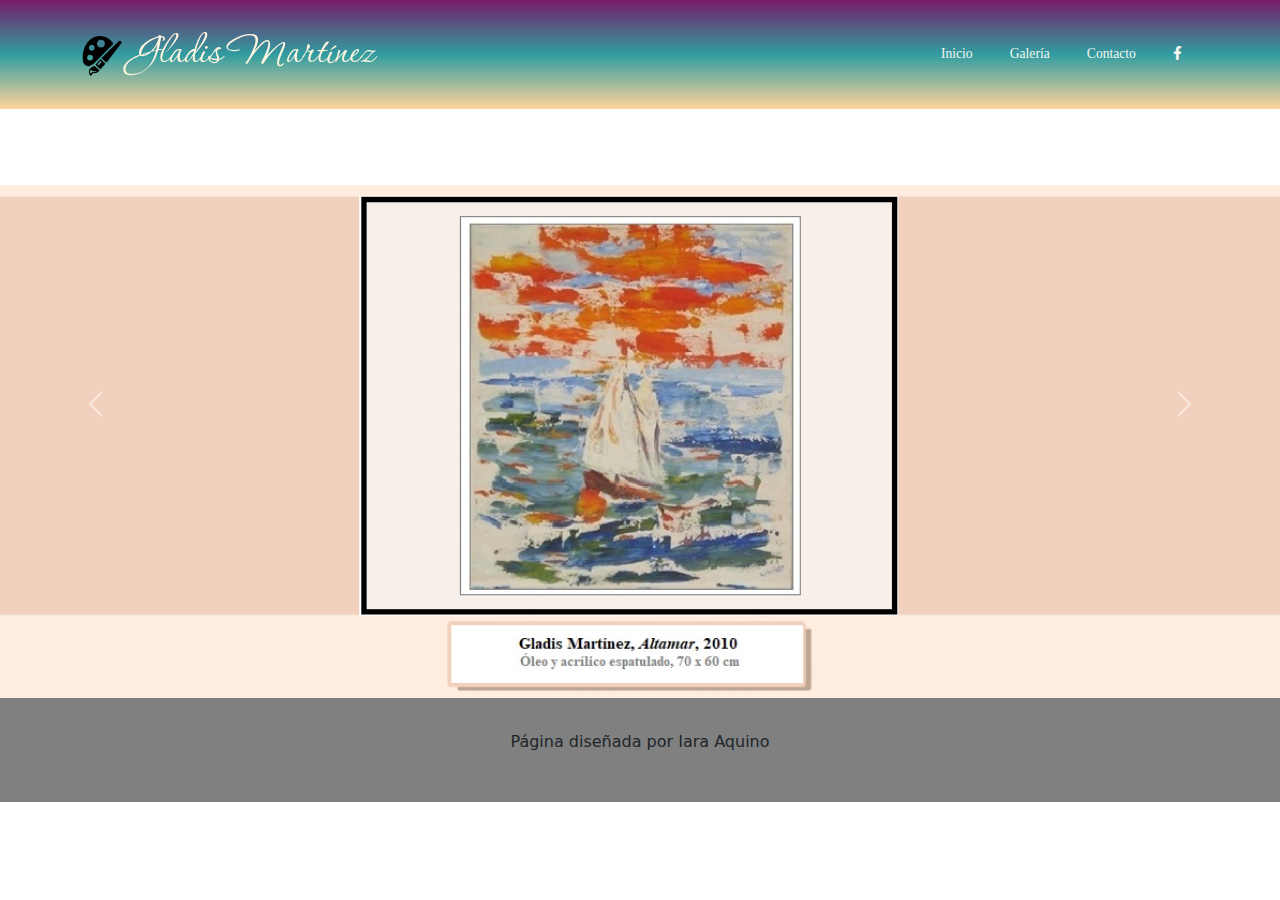
<file: index.html>
<!DOCTYPE html>
<html lang="es-en">

<head>
    <meta charset="UTF-8">
    <meta http-equiv="X-UA-Compatible" content="IE=edge">
    <meta name="viewport" content="width=device-width, initial-scale=1.0">
    <title> Gladis Martínez | Inicio</title>
    <link rel="stylesheet" href="https://cdnjs.cloudflare.com/ajax/libs/font-awesome/6.0.0-beta3/css/all.min.css">
    <link rel="stylesheet" href="estilo-copia.css">
    <link rel="stylesheet" href="https://fonts.googleapis.com/icon?family=Material+Icons" />
    <link rel="preconnect" href="https://fonts.googleapis.com">
    <link rel="preconnect" href="https://fonts.gstatic.com" crossorigin>
    <link href="https://fonts.googleapis.com/css2?family=Corinthia:wght@400;700&display=swap" rel="stylesheet">
    <link href="https://cdn.jsdelivr.net/npm/bootstrap@5.3.3/dist/css/bootstrap.min.css" rel="stylesheet"
        integrity="sha384-QWTKZyjpPEjISv5WaRU9OFeRpok6YctnYmDr5pNlyT2bRjXh0JMhjY6hW+ALEwIH" crossorigin="anonymous">
    <script src="https://cdn.jsdelivr.net/npm/bootstrap@5.3.3/dist/js/bootstrap.bundle.min.js"
        integrity="sha384-YvpcrYf0tY3lHB60NNkmXc5s9fDVZLESaAA55NDzOxhy9GkcIdslK1eN7N6jIeHz"
        crossorigin="anonymous"></script>


</head>

<body>

    <header class="header">
        <div class="container logo-nav-container">

            <a href="index.html" class="logo">
                <img class="paleta" src="Perfil/paleta.png" alt="Logo de paleta artística">
                Gladis Martínez</a>
            <span class="menu-icon">Ver menú</span>
            <nav class="navigation">
                <ul>
                    <li><a href="index.html">Inicio</a></li>
                    <li><a href="Galería.html">Galería</a></li>
                    
                    <li><a href="Contacto.html">Contacto</a></li>
                    <li><a class="fab fa-facebook-f" target="blank"
                            href="https://www.facebook.com/gladis.martinez.338"></a></li>
                </ul>
            </nav>
        </div>
    </header>
    
    <div id="carouselExampleAutoplaying" class="carousel slide" data-bs-ride="carousel">
        <div class="carousel-inner">
            <div class="carousel-item active">
                <img src="./slider/altamar.png" class="d-block w-100">
            </div>
            <div class="carousel-item">
                <img src="./slider/caras.png" class="d-block w-100">
            </div>
            <div class="carousel-item">
                <img src="./slider/esencialismo1.png" class="d-block w-100">
            </div>
        </div>
        <button class="carousel-control-prev" type="button" data-bs-target="#carouselExampleAutoplaying"
            data-bs-slide="prev">
            <span class="carousel-control-prev-icon" aria-hidden="true"></span>
            <span class="visually-hidden">Previous</span>
        </button>
        <button class="carousel-control-next" type="button" data-bs-target="#carouselExampleAutoplaying"
            data-bs-slide="next">
            <span class="carousel-control-next-icon" aria-hidden="true"></span>
            <span class="visually-hidden">Next</span>
        </button>
    </div>

    <footer class="footer">
        <div class="container">
            <p>Página diseñada por Iara Aquino</p>
        </div>
    </footer>

    <script src="https://code.jquery.com/jquery-3.6.0.min.js"></script>
    <script src="script.js"></script>



</body>

</html>
</file>
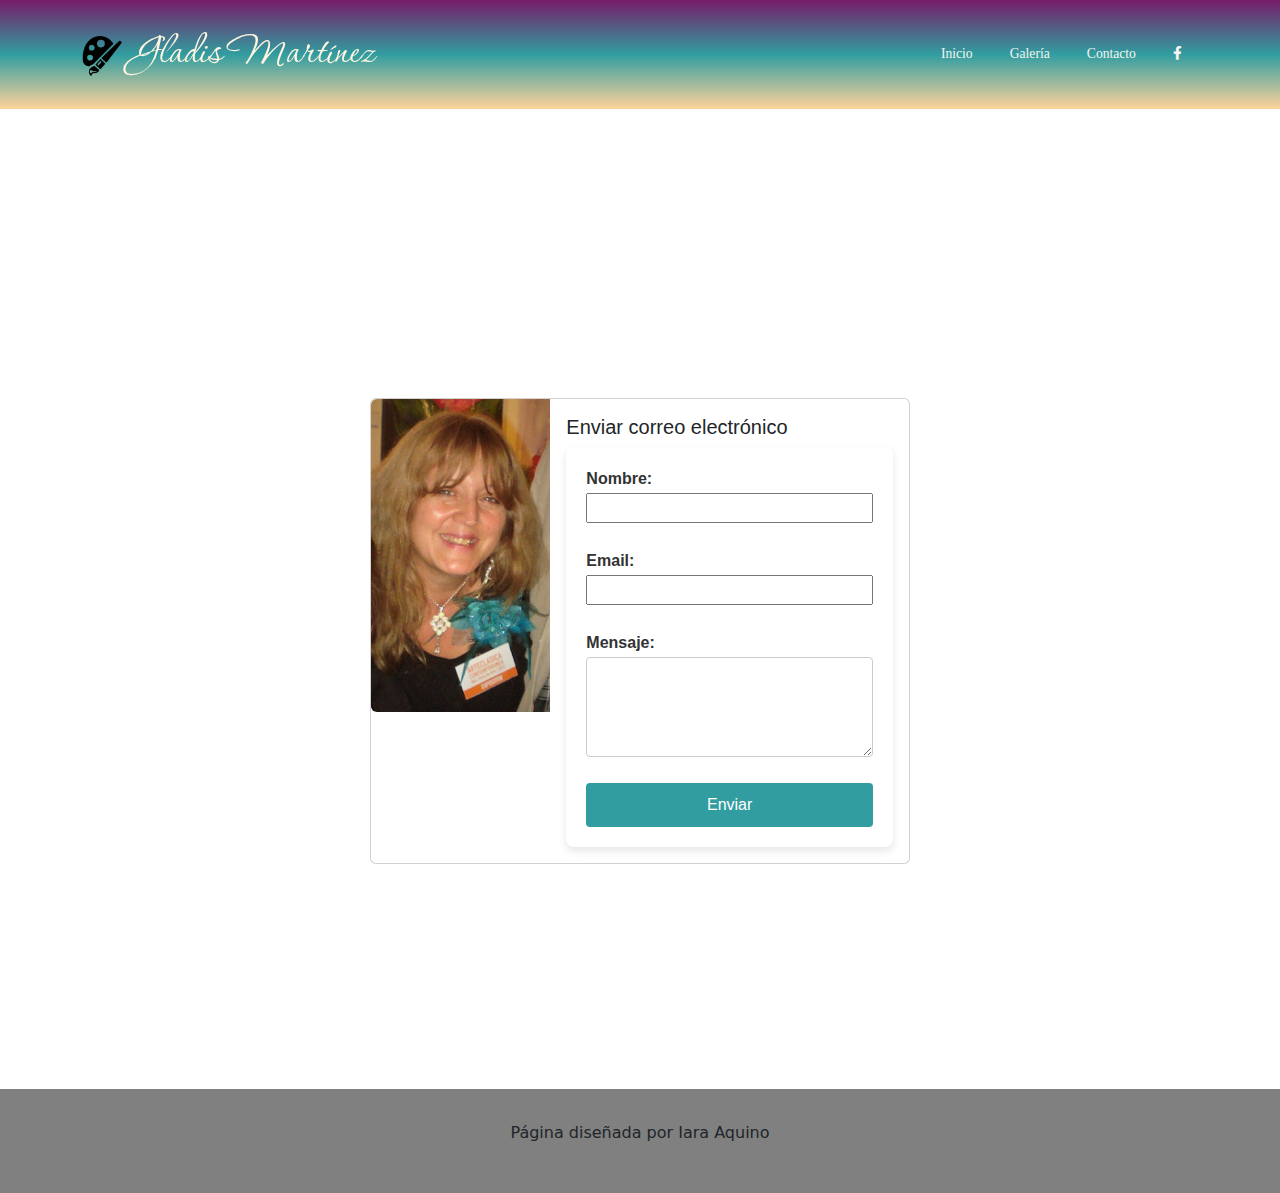
<file: Contacto.html>
<!DOCTYPE html>
<html lang="es-en">

<head>
    <meta charset="UTF-8">
    <meta http-equiv="X-UA-Compatible" content="IE=edge">
    <meta name="viewport" content="width=device-width, initial-scale=1.0">
    <title> Gladis Martínez | Contacto</title>
    <link rel="stylesheet" href="https://cdnjs.cloudflare.com/ajax/libs/font-awesome/6.0.0-beta3/css/all.min.css">
    <link rel="stylesheet" href="estilo-copia.css">
    <link rel="stylesheet" href="https://fonts.googleapis.com/icon?family=Material+Icons" />
    <link rel="preconnect" href="https://fonts.googleapis.com">
    <link rel="preconnect" href="https://fonts.gstatic.com" crossorigin>
    <link href="https://fonts.googleapis.com/css2?family=Corinthia:wght@400;700&display=swap" rel="stylesheet">
    <link href="https://cdn.jsdelivr.net/npm/bootstrap@5.3.3/dist/css/bootstrap.min.css" rel="stylesheet"
        integrity="sha384-QWTKZyjpPEjISv5WaRU9OFeRpok6YctnYmDr5pNlyT2bRjXh0JMhjY6hW+ALEwIH" crossorigin="anonymous">
    <script src="https://cdn.jsdelivr.net/npm/bootstrap@5.3.3/dist/js/bootstrap.bundle.min.js"
        integrity="sha384-YvpcrYf0tY3lHB60NNkmXc5s9fDVZLESaAA55NDzOxhy9GkcIdslK1eN7N6jIeHz"
        crossorigin="anonymous"></script>


</head>

<body>
    <header class="header">
        <div class="container logo-nav-container">
            <a href="index.html" class="logo">
                <img class="paleta" src="Perfil/paleta.png" alt="Logo de paleta artística">
                Gladis Martínez</a>
            <span class="menu-icon">Ver menú</span>
            <nav class="navigation">
                <ul>
                    <li><a href="index.html">Inicio</a></li>
                    <li><a href="Galería.html">Galería</a></li>

                    <li><a href="Contacto.html">Contacto</a></li>
                    <li><a class="fab fa-facebook-f" target="blank"
                            href="https://www.facebook.com/gladis.martinez.338"></a></li>
                </ul>
            </nav>
        </div>
    </header>


    <div class="tarjetaContacto">
        <div class="card mb-3" style="max-width: 540px;">
            <div class="row g-0">
                <div class="col-md-4">
                    <img src="./Perfil/contacto.jpg" class="img-fluid rounded-start" alt="...">
                </div>
                <div class="col-md-8">
                    <div class="card-body">
                        <h5 class="card-title">Enviar correo electrónico</h5>
                        <form action="send_email.php" method="post"> <label for="name">Nombre:</label> <input
                                type="text" id="name" name="name" required><br> <label for="email">Email:</label> <input
                                type="email" id="email" name="email" required><br> <label for="message">Mensaje:</label>
                            <textarea id="message" name="message" rows="4" required></textarea><br> <button
                                type="submit">Enviar</button>

                    </div>
                </div>
            </div>
        </div>
    </div>



    <footer class="footer">
        <div class="container">
            <p>Página diseñada por Iara Aquino</p>
        </div>
    </footer>

    <script src="https://code.jquery.com/jquery-3.6.0.min.js"></script>
    <script src="script.js"></script>



</body>

</html>
</file>
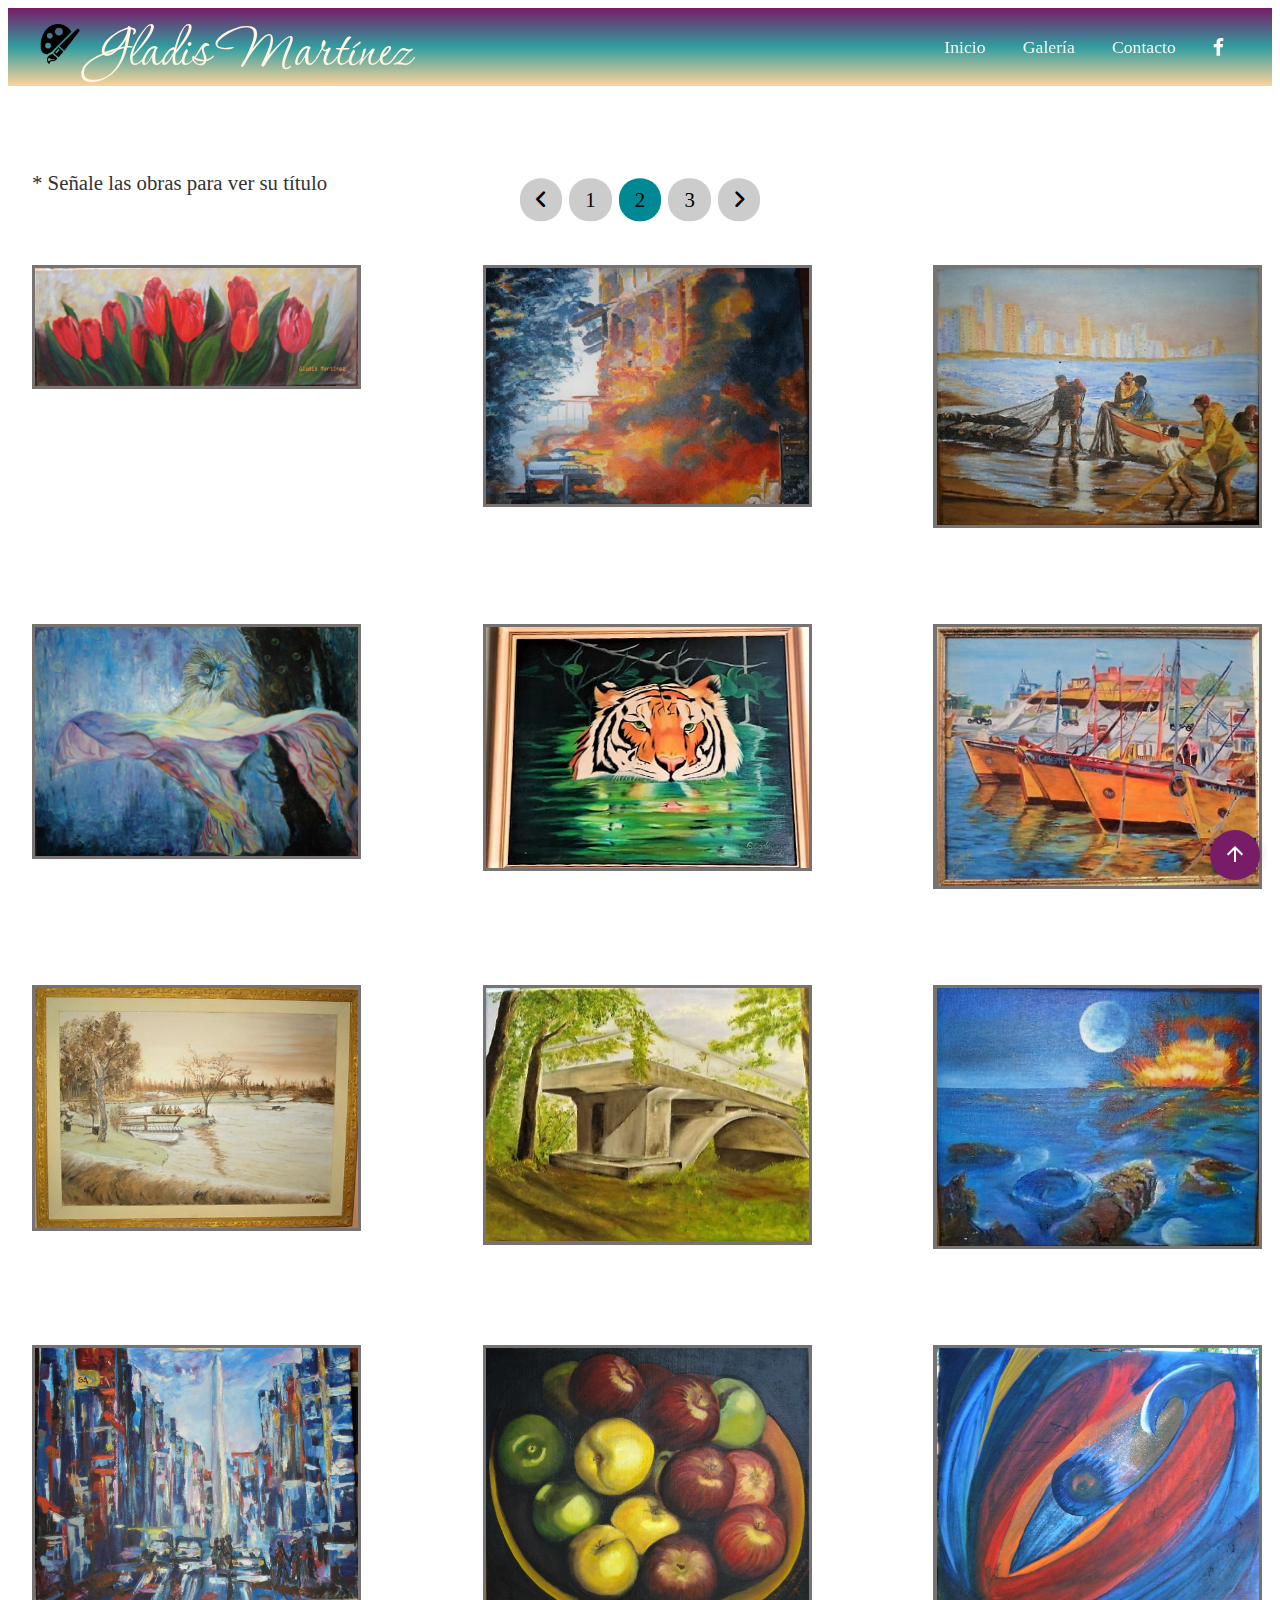
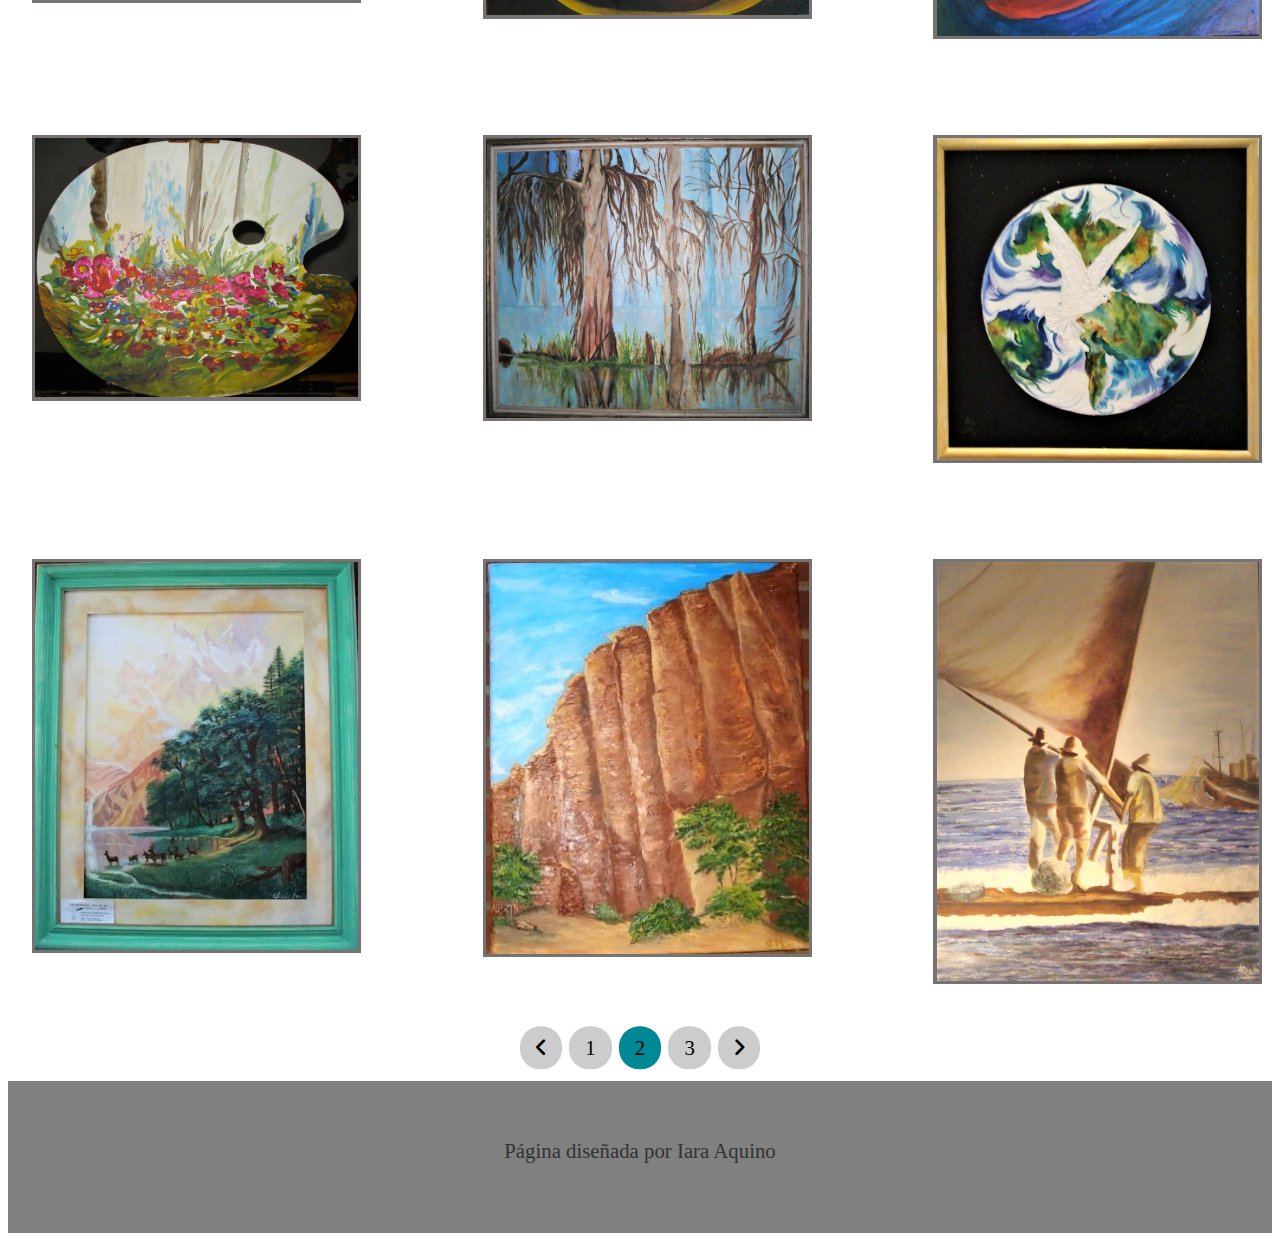
<file: Galería-2.html>
<!DOCTYPE html>
<html lang="es-en">

<head>
    <meta charset="UTF-8">
    <meta http-equiv="X-UA-Compatible" content="IE=edge">
    <meta name="viewport" content="width=device-width, initial-scale=1.0">
    <title> Gladis Martínez | Galería</title>
    <link rel="stylesheet" href="https://cdnjs.cloudflare.com/ajax/libs/font-awesome/6.0.0-beta3/css/all.min.css">
    <link rel="stylesheet" href="estilo-copia.css">
    <link rel="stylesheet" href="https://fonts.googleapis.com/icon?family=Material+Icons" />
    <link rel="preconnect" href="https://fonts.googleapis.com">
    <link rel="preconnect" href="https://fonts.gstatic.com" crossorigin>
    <link href="https://fonts.googleapis.com/css2?family=Corinthia:wght@400;700&display=swap" rel="stylesheet">


</head>

<body>
    <header class="header">
        <div class="container logo-nav-container">
            <a href="index.html" class="logo">
                <img class="paleta" src="Perfil/paleta.png" alt="Logo de paleta artística">
                Gladis Martínez</a>
            <span class="menu-icon">Ver menú</span>
            <nav class="navigation">
                <ul>
                    <li><a href="index.html">Inicio</a></li>
                    <li><a href="Galería.html">Galería</a></li>

                    <li><a href="Contacto.html">Contacto</a></li>
                    <li><a class="fab fa-facebook-f" target="blank"
                            href="https://www.facebook.com/gladis.martinez.338"></a></li>
                </ul>
            </nav>
        </div>
    </header>
    <p class="info">* Señale las obras para ver su título</p>

    <div class="pagination">
        <a href="Galería.html" class="previous"><i class="fas fa-angle-left"></i></a>
        <a href="Galería.html" class="btn">1</a>
        <a href="Galería-2.html" class="btn active">2</a>
        <a href="Galería-3.html" class="btn">3</a>
        <a href="Galería-3.html" class="next"><i class="fas fa-angle-right"></i></a>
    </div>
    
    <ul class="auto-grid">

        <li class="hover">
            <img src="./topost/pg2/cuadrotulipanes.jpg" style="width:100%" class="image">
            <div class="middle">
                <div class="text1"><br><em>"Tulipanes"</em></div>
                <div class="text2"><br><strong><br><br></strong></div>
            </div>
        </li>
        <li class="hover">
            <img src="./topost/pg2/llamarada.jpg" style="width:100%" class="image">
            <div class="middle">
                <div class="text1"><em>"Llamarada"</em></div>
                <div class="text2"><strong>(1er Premio)<br></strong></div>
            </div>
        </li>
        <li class="hover">
            <img src="./topost/pg2/placer.jpg" style="width:100%" class="image">
            <div class="middle">
                <div class="text1"><em>"Placer"</em></div><br>
                <div class="text2"><strong><br><br></strong></div>
            </div>
        </li>
        <li class="hover">
            <img src="./topost/pg2/sintitulo3.jpg" style="width:100%" class="image">
            <div class="middle">
                <div class="text1"><em>(sin título)</em></div><br>
                <div class="text2"><strong><br><br></strong></div>
            </div>
        </li>
        <li class="hover">
            <img src="./topost/pg2/bengala.jpeg" style="width:100%" class="image">
            <div class="middle">
                <div class="text1"><em>"Bengala"</em></div><br>
                <div class="text2"><strong><br><br></strong></div>
            </div>
        </li>
        <li class="hover">
            <img src="./topost/pg2/puertomdp.jpg" style="width:100%" class="image">
            <div class="middle">
                <div class="text1"><em>"Puerto"</em></div>
                <div class="text2"><strong>(Mención Especial)<br></strong></div>
            </div>
        </li>
        <li class="hover">
            <img src="./topost/pg2/ellagodebosquealegre.jpg" style="width:100%" class="image">
            <div class="middle">
                <div class="text1"><em>"El lago de Bosque Alegre"</em></div><br>
                <div class="text2"><strong><br><br></strong></div>
            </div>
        </li>
        <li class="hover">
            <img src="./topost/pg2/casadelpuente.jpg" style="width:100%" class="image">
            <div class="middle">
                <div class="text1"><em>"Casa del Puente"</em></div><br>
                <div class="text2"><strong><br><br></strong></div>
            </div>
        </li>
        <li class="hover">
            <img src="./topost/pg2/meteorito.jpg" style="width:100%" class="image">
            <div class="middle">
                <div class="text1"><em>"Meteorito"</em></div><br>
                <div class="text2"><strong><br><br></strong></div>
            </div>
        </li>
        <li class="hover">
            <img src="./topost/pg2/buenosaires.JPG" style="width:100%" class="image">
            <div class="middle">
                <div class="text1"><em>"Buenos Aires"</em></div><br>
                <div class="text2"><strong><br><br></strong></div>
            </div>
        </li>
        <li class="hover">
            <img src="./topost/pg2/manzanas.jpg" style="width:100%" class="image">
            <div class="middle">
                <div class="text1"><em>"Manzanas"</em></div><br>
                <div class="text2"><strong><br><br></strong></div>
            </div>
        </li>
        <li class="hover">
            <img src="./topost/pg2/ojo.jpg" style="width:100%" class="image">
            <div class="middle">
                <div class="text1"><em>"Ojo"</em></div><br>
                <div class="text2"><strong><br><br></strong></div>
            </div>
        </li>
        <li class="hover">
            <img src="./topost/pg2/paletadeflores.jpg" style="width:100%" class="image">
            <div class="middle">
                <div class="text1"><em>"Paleta de flores"</em></div><br>
                <div class="text2"><strong><br><br></strong></div>
            </div>
        </li>
        <li class="hover">
            <img src="./topost/pg2/reflejo.JPG" style="width:100%" class="image">
            <div class="middle">
                <div class="text1"><em>"Reflejo"</em></div><br>
                <div class="text2"><strong><br><br></strong></div>
            </div>
        </li>
        <li class="hover">
            <img src="./topost/pg2/pazenelmundo.jpg" style="width:100%" class="image">
            <div class="middle">
                <div class="text1"><em>"Paz en el mundo"</em></div>
                <div class="text2"><strong>(Primera Mención)<br></strong></div>
            </div>
        </li>
        <li class="hover">
            <img src="./topost/pg2/nevado.jpg" style="width:100%" class="image">
            <div class="middle">
                <div class="text1"><em>"Nevado"</em></div><br>
                <div class="text2"><strong><br><br></strong></div>
            </div>
        </li>
        <li class="hover">
            <img src="./topost/pg2/talampaya.jpg" style="width:100%" class="image">
            <div class="middle">
                <div class="text1"><em>"Talampaya"</em></div><br>
                <div class="text2"><strong><br><br></strong></div>
            </div>
        </li>
        <li class="hover">
            <img src="./topost/pg2/pescadores.jpg" style="width:100%" class="image">
            <div class="middle">
                <div class="text1"><em>"Pescadores"</em></div><br>
                <div class="text2"><strong><br><br></strong></div>
            </div>
        </li>
    </ul>

    <div class="pagination">
        <a href="Galería.html" class="previous"><i class="fas fa-angle-left"></i></a>
        <a href="Galería.html" class="btn">1</a>
        <a href="Galería-2.html" class="btn active">2</a>
        <a href="Galería-3.html" class="btn">3</a>
        <a href="Galería-3.html" class="next"><i class="fas fa-angle-right"></i></a>
    </div>

    <button id="btnSubir">
        <i class="material-icons">arrow_upward</i>
    </button>

    <footer class="footer">
        <div class="container">
            <p>Página diseñada por Iara Aquino</p>
        </div>
    </footer>

    <script src="https://code.jquery.com/jquery-3.6.0.min.js"></script>
    <script src="script.js"></script>



</body>

</html>
</file>
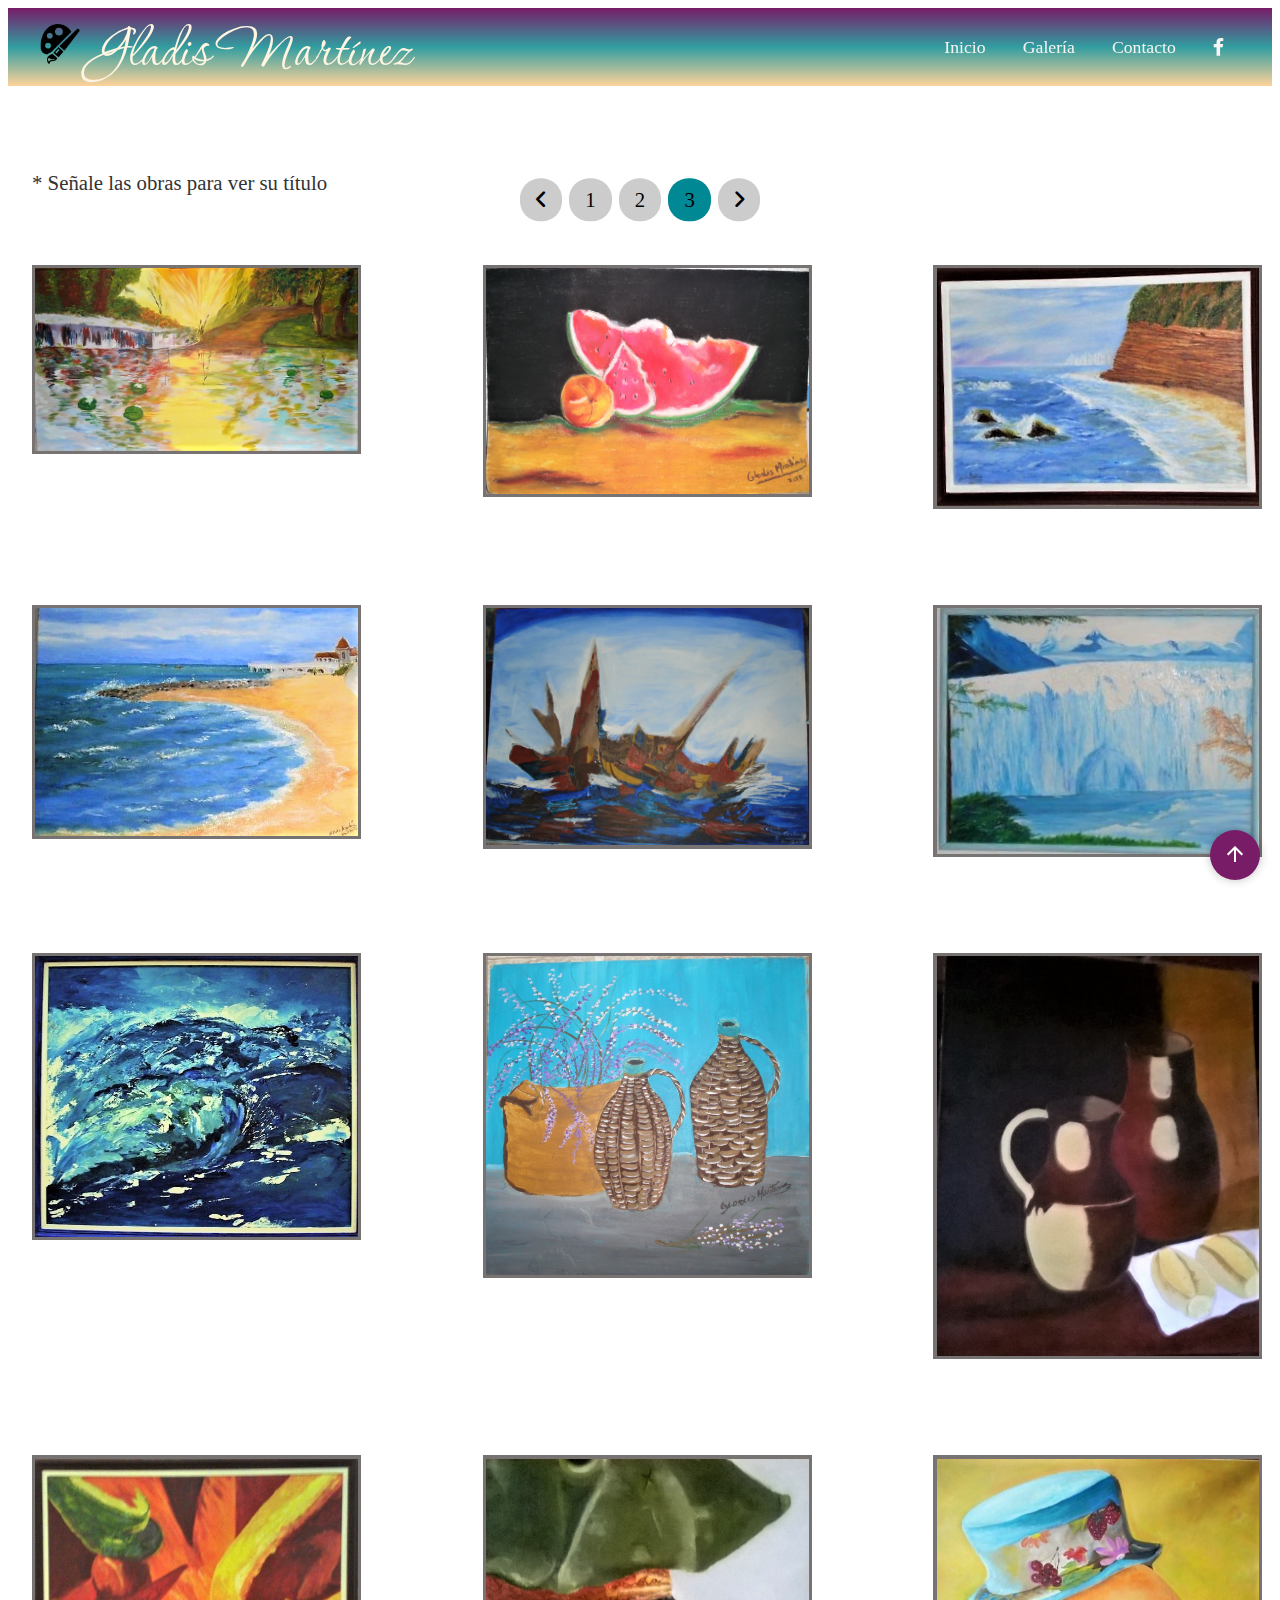
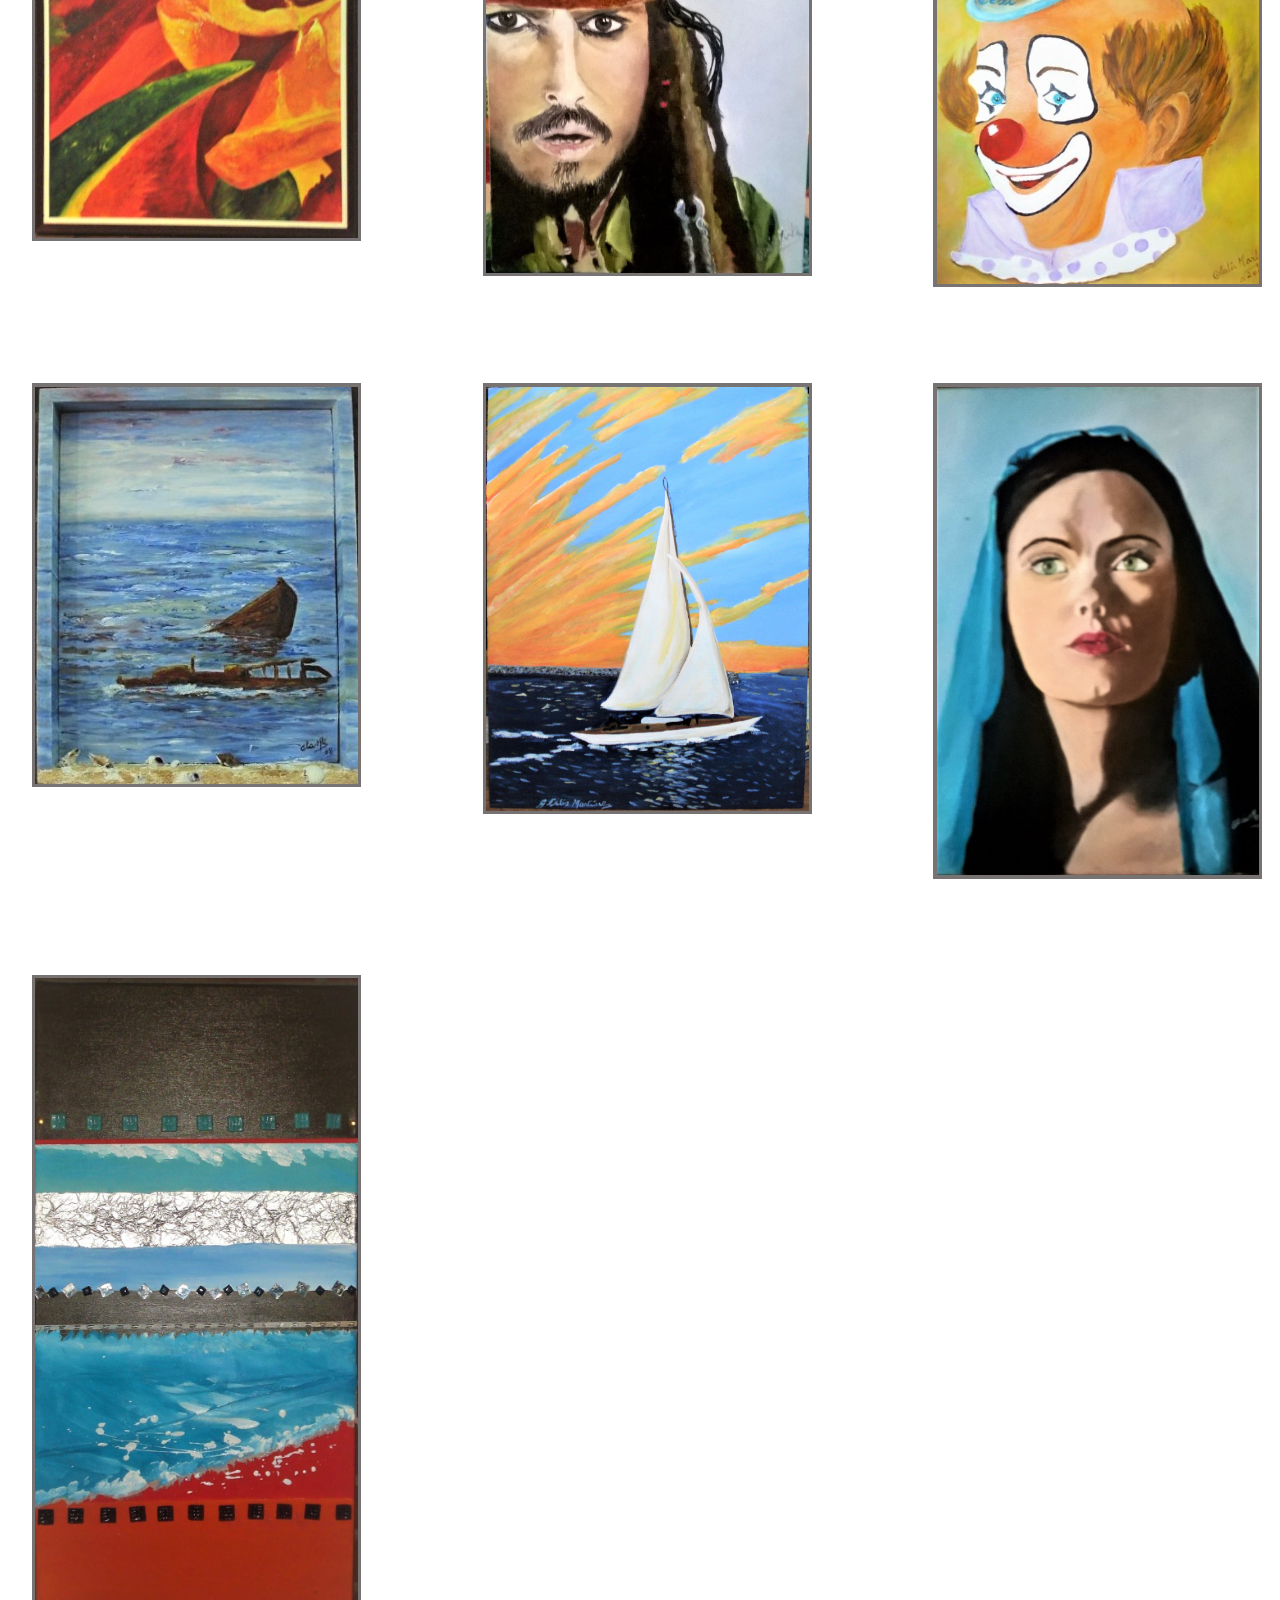
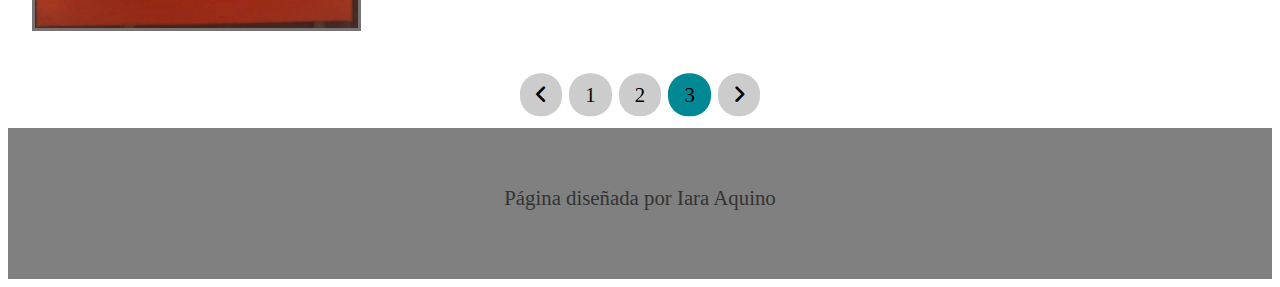
<file: Galería-3.html>
<!DOCTYPE html>
<html lang="es-en">

<head>
    <meta charset="UTF-8">
    <meta http-equiv="X-UA-Compatible" content="IE=edge">
    <meta name="viewport" content="width=device-width, initial-scale=1.0">
    <title> Gladis Martínez | Galería</title>
    <link rel="stylesheet" href="https://cdnjs.cloudflare.com/ajax/libs/font-awesome/6.0.0-beta3/css/all.min.css">
    <link rel="stylesheet" href="estilo-copia.css">
    <link rel="stylesheet" href="https://fonts.googleapis.com/icon?family=Material+Icons" />
    <link rel="preconnect" href="https://fonts.googleapis.com">
    <link rel="preconnect" href="https://fonts.gstatic.com" crossorigin>
    <link href="https://fonts.googleapis.com/css2?family=Corinthia:wght@400;700&display=swap" rel="stylesheet">


</head>

<body>
    <header class="header">
        <div class="container logo-nav-container">
            <a href="index.html" class="logo">
                <img class="paleta" src="Perfil/paleta.png" alt="Logo de paleta artística">
                Gladis Martínez</a>
            <span class="menu-icon">Ver menú</span>
            <nav class="navigation">
                <ul>
                    <li><a href="index.html">Inicio</a></li>
                    <li><a href="Galería.html">Galería</a></li>

                    <li><a href="Contacto.html">Contacto</a></li>
                    <li><a class="fab fa-facebook-f" target="blank"
                            href="https://www.facebook.com/gladis.martinez.338"></a></li>
                </ul>
            </nav>
        </div>
    </header>
    <p class="info">* Señale las obras para ver su título</p>

    <div class="pagination">
        <a href="Galería-2.html" class="previous"><i class="fas fa-angle-left"></i></a>
        <a href="Galería.html" class="btn">1</a>
        <a href="Galería-2.html" class="btn">2</a>
        <a href="Galería-3.html" class="btn active">3</a>
        <a href="#" class="next"><i class="fas fa-angle-right"></i></a>
    </div>
    
    <ul class="auto-grid">

        <li class="hover">
            <img src="./topost/pg3/rayodesol.jpg" style="width:100%" class="image">
            <div class="middle">
                <div class="text1"><br><em>"Rayo de sol"</em></div>
                <div class="text2"><br><strong><br><br></strong></div>
            </div>
        </li>
        <li class="hover">
            <img src="./topost/pg3/sandia.jpg" style="width:100%" class="image">
            <div class="middle">
                <div class="text1"><em>"Sandía"</em></div><br>
                <div class="text2"><strong><br><br></strong></div>
            </div>
        </li>
        <li class="hover">
            <img src="./topost/pg3/mardelplata.jpg" style="width:100%" class="image">
            <div class="middle">
                <div class="text1"><em>"Mar del Plata"</em></div><br>
                <div class="text2"><strong><br><br></strong></div>
            </div>
        </li>
        <li class="hover">
            <img src="./topost/pg3/torreondelmonje.jpg" style="width:100%" class="image">
            <div class="middle">
                <div class="text1"><em>"Torreón del Monje"</em></div><br>
                <div class="text2"><strong><br><br></strong></div>
            </div>
        </li>
        <li class="hover">
            <img src="./topost/pg3/barcoenelmar.jpg" style="width:100%" class="image">
            <div class="middle">
                <div class="text1"><em>"Barco en el mar"</em></div><br>
                <div class="text2"><strong><br><br></strong></div>
            </div>
        </li>
        <li class="hover">
            <img src="./topost/pg3/glaciar.jpg" style="width:100%" class="image">
            <div class="middle">
                <div class="text1"><em>"Glaciar"</em></div><br>
                <div class="text2"><strong><br><br></strong></div>
            </div>
        </li>
        <li class="hover">
            <img src="./topost/pg3/ola.jpg" style="width:100%" class="image">
            <div class="middle">
                <div class="text1"><em>"Ola"</em></div><br>
                <div class="text2"><strong><br><br></strong></div>
            </div>
        </li>
        <li class="hover">
            <img src="./topost/pg3/damajuanas y lavanda.JPG" style="width:100%" class="image">
            <div class="middle">
                <div class="text1"><em>"Damajuanas y Lavanda"</em></div><br>
                <div class="text2"><strong><br><br></strong></div>
            </div>
        </li>
        <li class="hover">
            <img src="./topost/pg3/naturalezamuerta.jpg" style="width:100%" class="image">
            <div class="middle">
                <div class="text1"><em>"Naturaleza Muerta"</em></div><br>
                <div class="text2"><strong><br><br></strong></div>
            </div>
        </li>
        <li class="hover">
            <img src="./topost/pg3/tropical1.jpg" style="width:100%" class="image">
            <div class="middle">
                <div class="text1"><em>"Tropical 1"</em></div><br>
                <div class="text2"><strong><br><br></strong></div>
            </div>
        </li>
        <li class="hover">
            <img src="./topost/pg3/pirata.jpg" style="width:100%" class="image">
            <div class="middle">
                <div class="text1"><em>"Pirata"</em></div><br>
                <div class="text2"><strong><br><br></strong></div>
            </div>
        </li>
        <li class="hover">
            <img src="./topost/pg3/payaso.jpg" style="width:100%" class="image">
            <div class="middle">
                <div class="text1"><em>"Payaso"</em></div><br>
                <div class="text2"><strong><br><br></strong></div>
            </div>
        </li>
        <li class="hover">
            <img src="./topost/pg3/barcohundido.jpg" style="width:100%" class="image">
            <div class="middle">
                <div class="text1"><em>"Barco Hundido"</em></div><br>
                <div class="text2"><strong><br><br></strong></div>
            </div>
        </li>
        <li class="hover">
            <img src="./topost/pg3/velero.jpg" style="width:100%" class="image">
            <div class="middle">
                <div class="text1"><em>"Velero"</em></div><br>
                <div class="text2"><strong><br><br></strong></div>
            </div>
        </li>
        <li class="hover">
            <img src="./topost/pg3/monja.jpg" style="width:100%" class="image">
            <div class="middle">
                <div class="text1"><em>"Monja"</em></div><br>
                <div class="text2"><strong><br><br></strong></div>
            </div>
        </li>
        <li class="hover">
            <img src="./topost/pg3/sintitulo2.jpg" style="width:100%" class="image">
            <div class="middle">
                <div class="text1"><em>(sin título)</em></div><br>
                <div class="text2"><strong><br><br></strong></div>
            </div>
        </li>

    </ul>

    <div class="pagination">
        <a href="Galería-2.html" class="previous"><i class="fas fa-angle-left"></i></a>
        <a href="Galería.html" class="btn">1</a>
        <a href="Galería-2.html" class="btn">2</a>
        <a href="Galería-3.html" class="btn active">3</a>
        <a href="#" class="next"><i class="fas fa-angle-right"></i></a>
    </div>

    <button id="btnSubir">
        <i class="material-icons">arrow_upward</i>
    </button>

    <footer class="footer">
        <div class="container">
            <p>Página diseñada por Iara Aquino</p>
        </div>
    </footer>

    <script src="https://code.jquery.com/jquery-3.6.0.min.js"></script>
    <script src="script.js"></script>



</body>

</html>
</file>
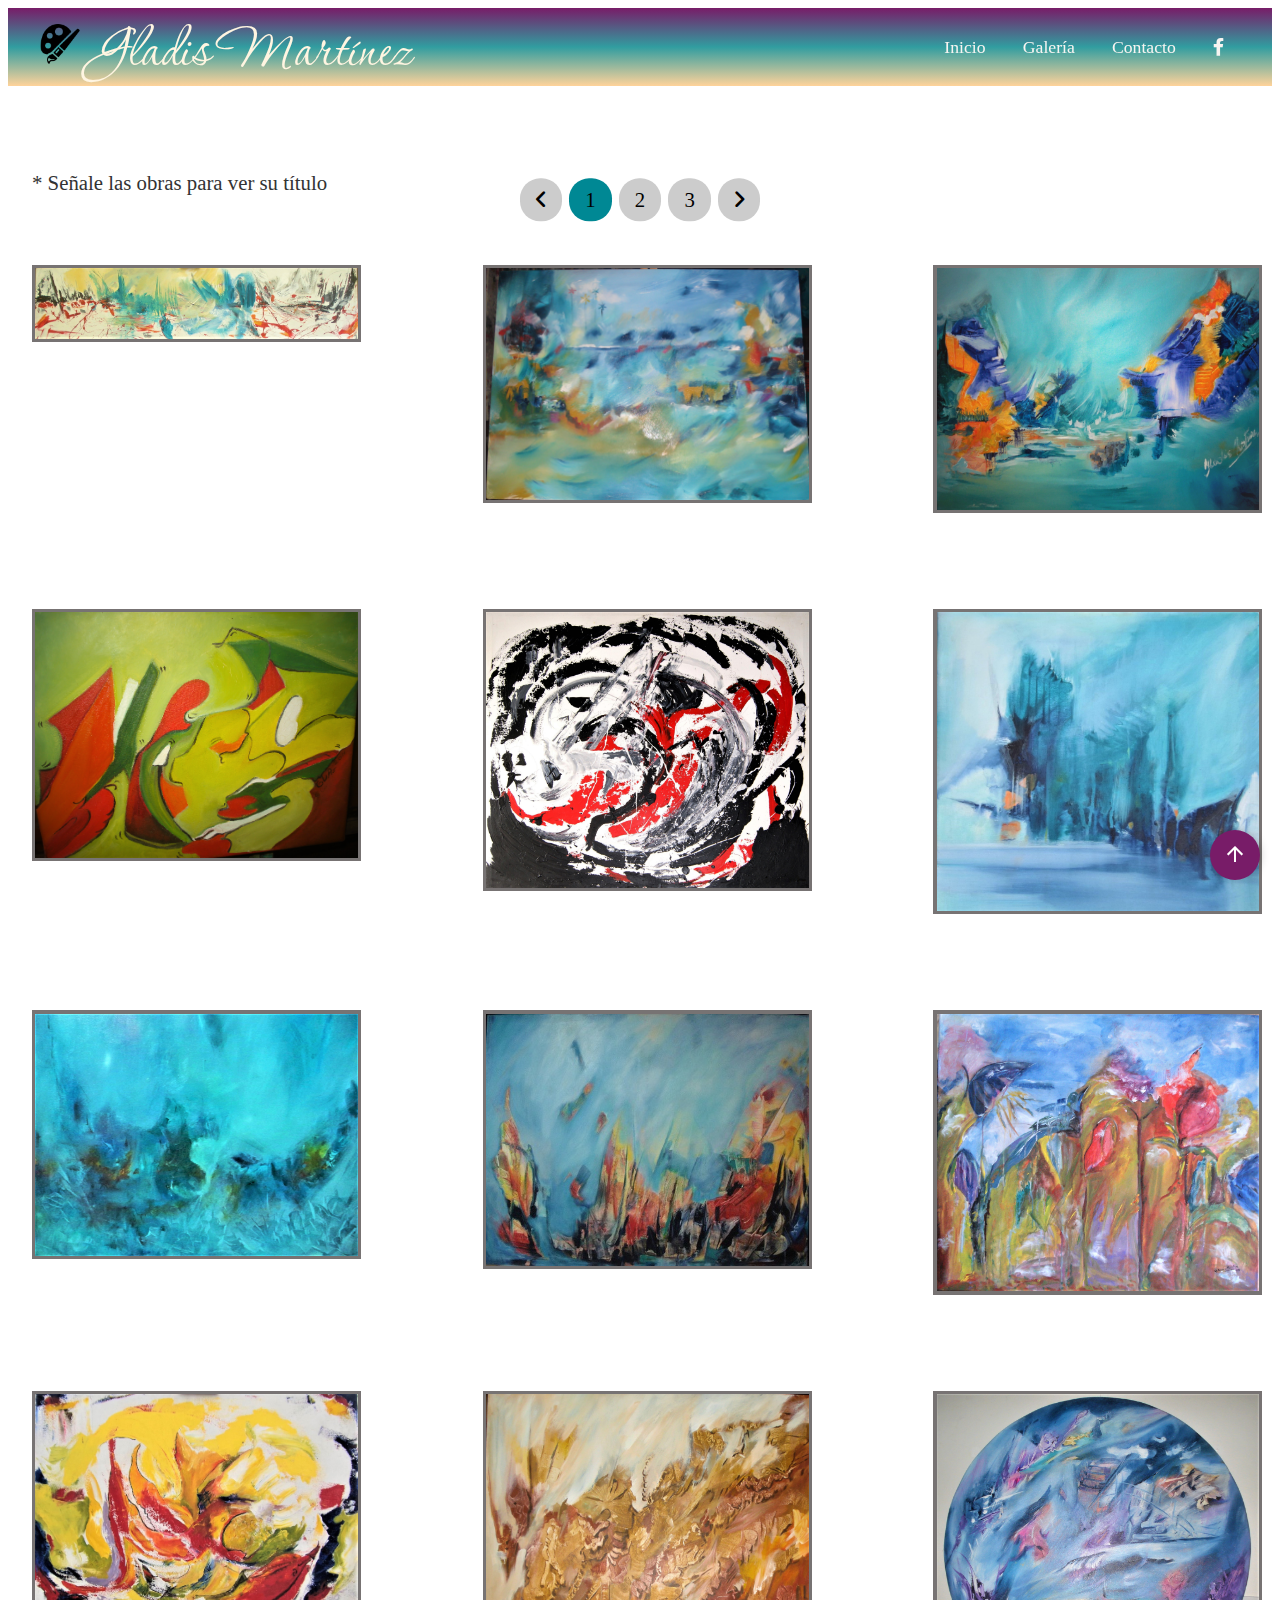
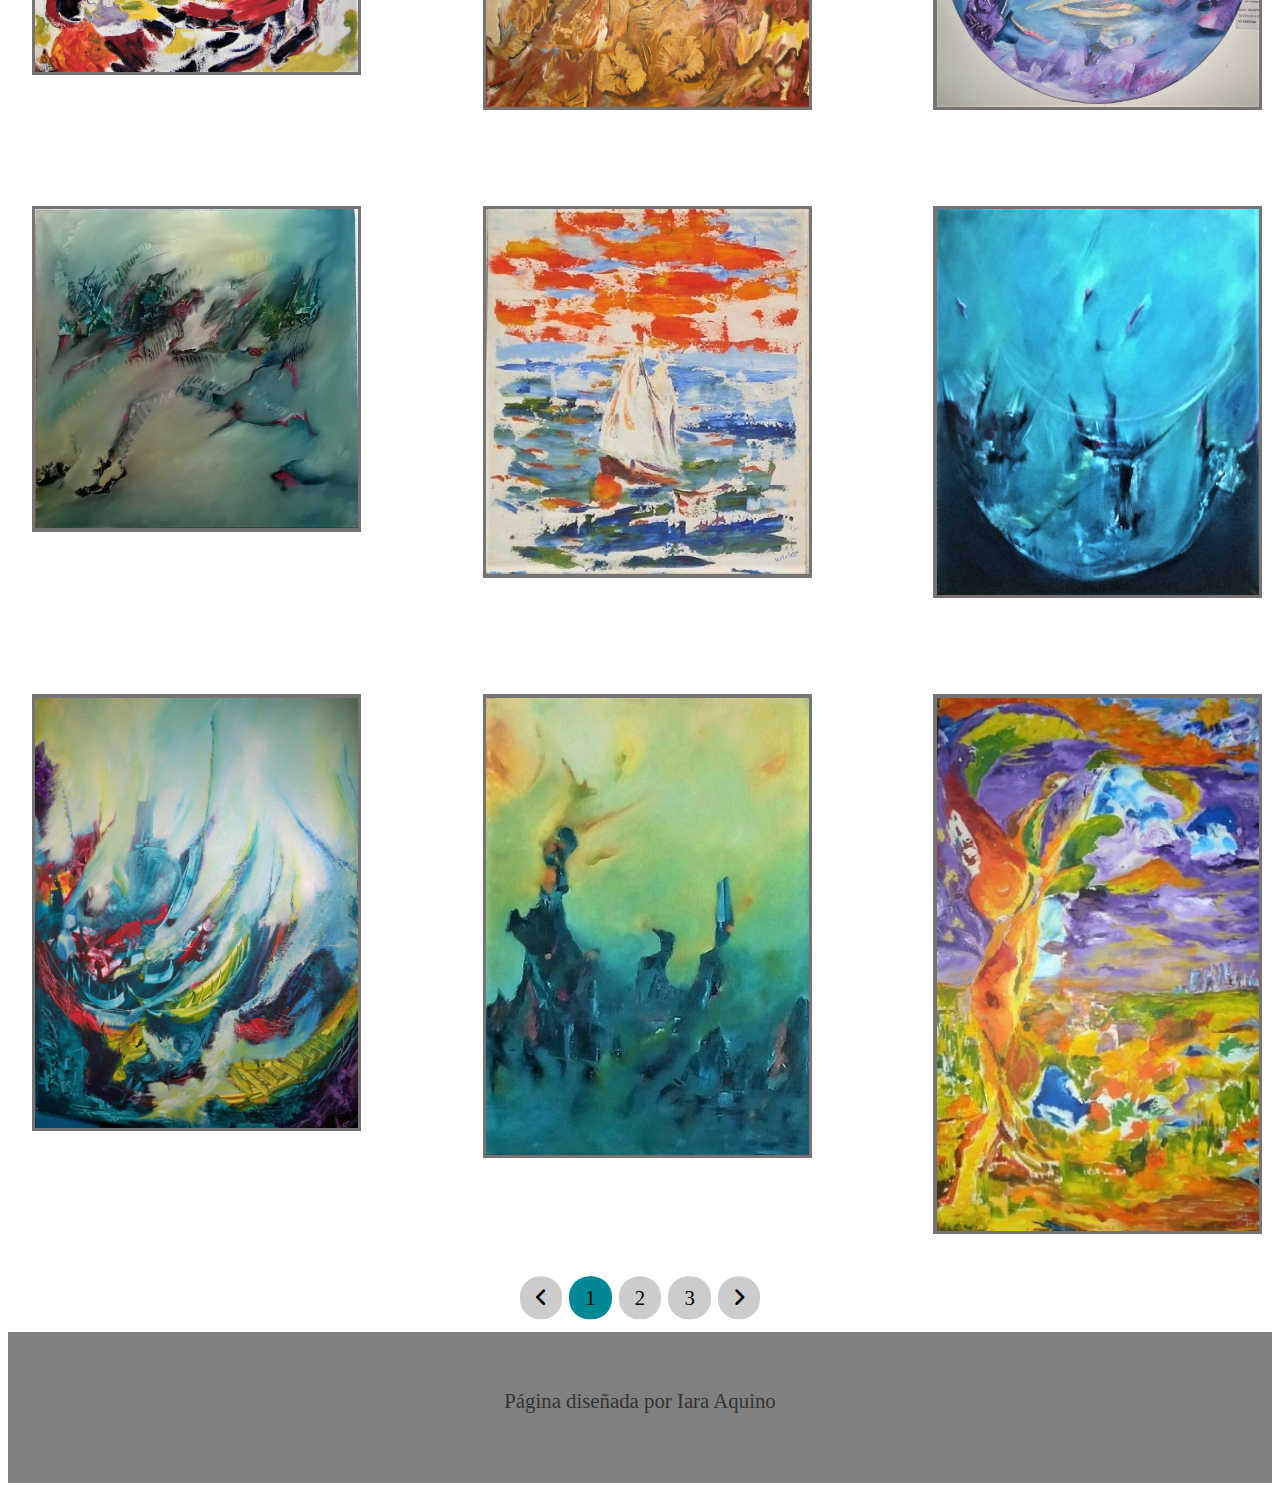
<file: Galería.html>
<!DOCTYPE html>
<html lang="es-en">

<head>
    <meta charset="UTF-8">
    <meta http-equiv="X-UA-Compatible" content="IE=edge">
    <meta name="viewport" content="width=device-width, initial-scale=1.0">
    <title> Gladis Martínez | Galería</title>
    <link rel="stylesheet" href="https://cdnjs.cloudflare.com/ajax/libs/font-awesome/6.0.0-beta3/css/all.min.css">
    <link rel="stylesheet" href="estilo-copia.css">
    <link rel="stylesheet" href="https://fonts.googleapis.com/icon?family=Material+Icons" />
    <link rel="preconnect" href="https://fonts.googleapis.com">
    <link rel="preconnect" href="https://fonts.gstatic.com" crossorigin>
    <link href="https://fonts.googleapis.com/css2?family=Corinthia:wght@400;700&display=swap" rel="stylesheet">


</head>

<body>
    <header class="header">
        <div class="container logo-nav-container">
            <a href="index.html" class="logo">
                <img class="paleta" src="Perfil/paleta.png" alt="Logo de paleta artística">
                Gladis Martínez</a>
            <span class="menu-icon">Ver menú</span>
            <nav class="navigation">
                <ul>
                    <li><a href="index.html">Inicio</a></li>
                    <li><a href="Galería.html">Galería</a></li>

                    <li><a href="Contacto.html">Contacto</a></li>
                    <li><a class="fab fa-facebook-f" target="blank"
                            href="https://www.facebook.com/gladis.martinez.338"></a></li>
                </ul>
            </nav>
        </div>
    </header>
    <p class="info">* Señale las obras para ver su título</p>

    <div class="pagination">
        <a href="#" class="previous"><i class="fas fa-angle-left"></i></a>
        <a href="Galería.html" class="btn active">1</a>
        <a href="Galería-2.html" class="btn">2</a>
        <a href="Galería-3.html" class="btn">3</a>
        <a href="Galería-2.html" class="next"><i class="fas fa-angle-right"></i></a>
    </div>

    <ul class="auto-grid">

        <li class="hover">
            <img src="./topost/abstractos/sintitulo2.jpg" style="width:100%" class="image">
            <div class="middle">
                <div class="text1"><br><em>(sin título)</em></div>
                <div class="text2"><br><strong><br><br></strong></div>
            </div>
        </li>
        <li class="hover">
            <img src="./topost/abstractos/lacosta.JPG" style="width:100%" class="image">
            <div class="middle">
                <div class="text1"><em>"La costa"</em></div><br>
                <div class="text2"><strong><br><br></strong></div>
            </div>
        </li>
        <li class="hover">
            <img src="./topost/abstractos/esencialismo5.JPG" style="width:100%" class="image">
            <div class="middle">
                <div class="text1"><em>"Esencialismo 5"</em></div><br>
                <div class="text2"><strong><br><br></strong></div>
            </div>
        </li>
        <li class="hover">
            <img src="./topost/abstractos/sintitulo.jpg" style="width:100%" class="image">
            <div class="middle">
                <div class="text1"><em>(sin título)</em></div><br>
                <div class="text2"><strong><br><br></strong></div>
            </div>
        </li>
        <li class="hover">
            <img src="./topost/abstractos/carasencontradas.jpg" style="width:100%" class="image">
            <div class="middle">
                <div class="text1"><em>"Caras"</em></div>
                <div class="text2"><strong>(Mención Especial)<br></strong></div>
            </div>
        </li>
        <li class="hover">
            <img src="./topost/abstractos/espejo.jpg" style="width:100%" class="image">
            <div class="middle">
                <div class="text1"><em>"Espejo"</em></div><br>
                <div class="text2"><strong><br><br></strong></div>
            </div>
        </li>
        <li class="hover">
            <img src="./topost/abstractos/esencialismo4.jpg" style="width:100%" class="image">
            <div class="middle">
                <div class="text1"><em>"Esencialismo 4"</em></div><br>
                <div class="text2"><strong><br><br></strong></div>
            </div>
        </li>
        <li class="hover">
            <img src="./topost/abstractos/esencialismo1.jpg" style="width:100%" class="image">
            <div class="middle">
                <div class="text1"><em>"Esencialismo 1"</em></div><br>
                <div class="text2"><strong><br><br></strong></div>
            </div>
        </li>
        <li class="hover">
            <img src="./topost/abstractos/fantasia.jpg" style="width:100%" class="image">
            <div class="middle">
                <div class="text1"><em>"Fantasía"</em></div><br>
                <div class="text2"><strong><br><br></strong></div>
            </div>
        </li>
        <li class="hover">
            <img src="./topost/abstractos/avesendestruccion.jpg" style="width:100%" class="image">
            <div class="middle">
                <div class="text1"><em>"Aves en destrucción"</em></div>
                <div class="text2"><strong>(Seleccionado Muestra Fogolar Furlán 2010)<br></strong></div>
            </div>
        </li>
        <li class="hover">
            <img src="./topost/abstractos/esencialismo3.JPG" style="width:100%" class="image">
            <div class="middle">
                <div class="text1"><em>"Esencialismo 3"</em></div><br>
                <div class="text2"><strong><br><br></strong></div>
            </div>
        </li>
        <li class="hover">
            <img src="./topost/abstractos/miesencia.JPG" style="width:100%" class="image">
            <div class="middle">
                <div class="text1"><em>"Mi esencia"</em></div><br>
                <div class="text2"><strong><br><br></strong></div>
            </div>
        </li>
        <li class="hover">
            <img src="./topost/abstractos/pueblo.jpg" style="width:100%" class="image">
            <div class="middle">
                <div class="text1"><em>"Pueblo"</em></div>
                <div class="text2"><strong>(Mención Especial)<br></strong></div>
            </div>
        </li>
        <li class="hover">
            <img src="./topost/abstractos/altamar.jpg" style="width:100%" class="image">
            <div class="middle">
                <div class="text1"><em>"Altamar"</em></div><br>
                <div class="text2"><strong><br><br></strong></div>
            </div>
        </li>
        <li class="hover">
            <img src="./topost/abstractos/puente.jpg" style="width:100%" class="image">
            <div class="middle">
                <div class="text1"><em>"Puente"</em></div><br>
                <div class="text2"><strong><br><br></strong></div>
            </div>
        </li>
        <li class="hover">
            <img src="./topost/abstractos/obramarina.jpg" style="width:100%" class="image">
            <div class="middle">
                <div class="text1"><em>"Obra marina"</em></div><br>
                <div class="text2"><strong><br><br></strong></div>
            </div>
        </li>
        <li class="hover">
            <img src="./topost/abstractos/esencialismo2.jpg" style="width:100%" class="image">
            <div class="middle">
                <div class="text1"><em>"Esencialismo 2"</em></div><br>
                <div class="text2"><strong><br><br></strong></div>
            </div>
        </li>
        <li class="hover">
            <img src="./topost/abstractos/lejania.jpg" style="width:100%" class="image">
            <div class="middle">
                <div class="text1"><em>"Lejanía"</em></div><br>
                <div class="text2"><strong><br><br></strong></div>
            </div>
        </li>
    </ul>

    <div class="pagination">
        <a href="#" class="previous"><i class="fas fa-angle-left"></i></a>
        <a href="Galería.html" class="btn active">1</a>
        <a href="Galería-2.html" class="btn">2</a>
        <a href="Galería-3.html" class="btn">3</a>
        <a href="Galería-2.html" class="next"><i class="fas fa-angle-right"></i></a>
    </div>

    <button id="btnSubir">
        <i class="material-icons">arrow_upward</i>
    </button>

    <footer class="footer">
        <div class="container">
            <p>Página diseñada por Iara Aquino</p>
        </div>
    </footer>

    <script src="https://code.jquery.com/jquery-3.6.0.min.js"></script>
    <script src="script.js"></script>



</body>

</html>
</file>
<file: estilo-copia.css>
/*https://colorhunt.co/palette/781c68319da0ffd39afff5e1*/

body {
    font-family: Georgia, 'Times New Roman', Times, serif;
    color: #333;
    
    font-size: 1.3rem;
    line-height: 1.6em;
    
}


a {
    font-family: Georgia, 'Times New Roman', Times, serif;
}

h1 {
    line-height: 1.3em;
    font-size: 2rem;
}

p {
    margin-bottom: 1.6em;
}

.container {
    
    margin: 0 2rem;
}

.header {
    background-image: linear-gradient(rgb(120, 28, 104), rgb(49, 157, 160), rgb(255, 211, 154));
    color: white;
    padding: 1rem 0;
    position: sticky;
    left: 0;
    right: 0;
    top: 0;
    z-index: 3;
}

.paleta{
    max-width: 40px;
}

.header a {
    text-decoration: none;
}

.logo-nav-container {
    
    display: flex;
    justify-content: space-between;
    align-items: center;
    flex-wrap: wrap;
    
}

.logo {
    color: rgb(255, 245, 225);
    font-family: Corinthia, Cambria, Cochin, Georgia, Times, 'Times New Roman', serif;
    font-size: 3.2em;
}

.menu-icon {
    display: none;
}

.navigation ul {
    margin: 0;
    padding: 0;
    list-style: none;
}

.navigation ul li {
    display: inline-block;
    
}

.navigation ul li a {
    display: block;
    
    padding: 0.2rem 1rem;
    transition: all 0.3s linear;
    
    border-radius: 5px;
    font-size: 0.85em;
    color: rgb(247, 244, 241);

}

.navigation ul li a:hover {
    background: rgba(238, 230, 197, 0.226);
}



.footer {
    background: gray;
    padding: 2rem;
    text-align: center;
}

@media only screen and (max-width: 1005px) {



    .container {
        
        padding: 3% 2%;
    }

    .menu-icon {
        display: block;
        cursor: pointer;
        padding: 0.5rem 1rem;
    }

    .navigation {
        width: 100%;
    }

    .navigation ul {
        display: none;
    }

    .navigation ul.show {
        display: block;
    }

    .navigation ul li {
        display: block;
        margin-top: 1rem;
    }

    .navigation ul li a {
        display: block;
        
        padding: 0.5rem 0;
        transition: all 0.3s linear;
        
        border-radius: 5px;
    }

    .navigation ul li a:hover {
        background: rgba(238, 230, 197, 0.226);
    }
}


.info {
    padding-top: 5rem;
    padding-left: 1.5rem;
    margin: 0rem;
}


.auto-grid {
    --auto-grid-min-size: 16rem;
    list-style: none;
    display: grid;
    grid-template-columns: repeat(auto-fill, minmax(var(--auto-grid-min-size), 1fr));
    grid-gap: 8rem;
    margin-top: 4rem;
    margin-bottom: 4rem;
}




li {
    color: #ffffff;
}


.hover {
    position: sticky;
    width: 100%;
    z-index: 1;
    margin-left: -1rem;
    margin-top: -2rem;
}

.image {
    padding: 0.2rem;
    background-color: rgb(119, 115, 115);
    opacity: 1;
    display: block;
    width: 100%;
    height: auto;
    transition: .3s ease;
    backface-visibility: hidden;
}

.middle {
    transition: .3s ease;
    opacity: 0;
    position: absolute;
    top: 50%;
    left: 50%;
    transform: translate(-50%, -50%);
    -ms-transform: translate(-50%, -50%);


}

.hover:hover .image {
    opacity: 0.5;
}

.hover:hover .middle {
    opacity: 1;
}

.text1 {
    
    font-family: 'Lucida Sans Unicode', 'Lucida Grande', 'Lucida Sans', Arial, sans-serif;
    text-align: center;
    color: rgb(5, 5, 5);
    font-size: 1.4rem;

}

.text2 {
    
    font-family: 'Lucida Sans Unicode', 'Lucida Grande', 'Lucida Sans', Arial, sans-serif;
    text-align: left;
    color: rgb(5, 5, 5);
    font-size: 1rem;

}

.pagination {

    top: 50%;
    width: 100%;
    text-align: center;
    transform: translateY(-50%);
}

.pagination a {
    font-family: 'Times New Roman', Times, serif;
    background: #ccc;
    padding: 10px 16px 10px 16px;
    margin: 1px;
    text-decoration: none;
    color: #000;
    font-weight: 300;
    position: relative;
    border-radius: 20px;
    transition: 0.3s;
}

.pagination a:hover {
    background: #ADADAD;
    transition-duration: 0.3s;
}

.active {
    background: #008894 !important;
    transition-duration: 0.3s;

}


#btnSubir {
    position: fixed;
    right: 20px;
    bottom: 20px;
    width: 50px;
    height: 50px;
    border-radius: 50%;
    background-color: rgb(120, 28, 104);
    box-shadow: 0 0 10px rgba(0, 0, 0, 0.25);
    color: white;
    border: none;
    outline: none;
    cursor: pointer;
    z-index: 2;
}

.tarjetaContacto {
    margin-top: 5rem;
    font-family: Arial, sans-serif;
    padding: 0;
    display: flex;
    justify-content: center;
    align-items: center;
    height: 100vh;
    background-color: white;

}


form {
    display: flex;
    flex-direction: column;
    gap: 1px; 
    max-width: 400px; 
    margin: 0 auto; 
    padding: 20px;
    background-color: #fff; 
    border-radius: 8px; 
    box-shadow: 0 4px 8px rgba(0, 0, 0, 0.1); 
}


form label {
    font-weight: bold; 
    margin-bottom: 1px; 
    color: #333; 
}



form textarea {
    width: 100%; 
    padding: 1px; 
    border: 1px solid #ccc; 
    border-radius: 4px; 
    font-size: 16px; 
    box-sizing: border-box; 
}

form button {
    padding: 10px; 
    background-color: rgb(49, 157, 160);
    color: white;
    border: none; 
    border-radius: 4px; 
    cursor: pointer; 
    font-size: 16px; 
    transition: background-color 0.3s; 
}


form button:hover {
    background-color: rgb(35, 110, 112); 
}
</file>
